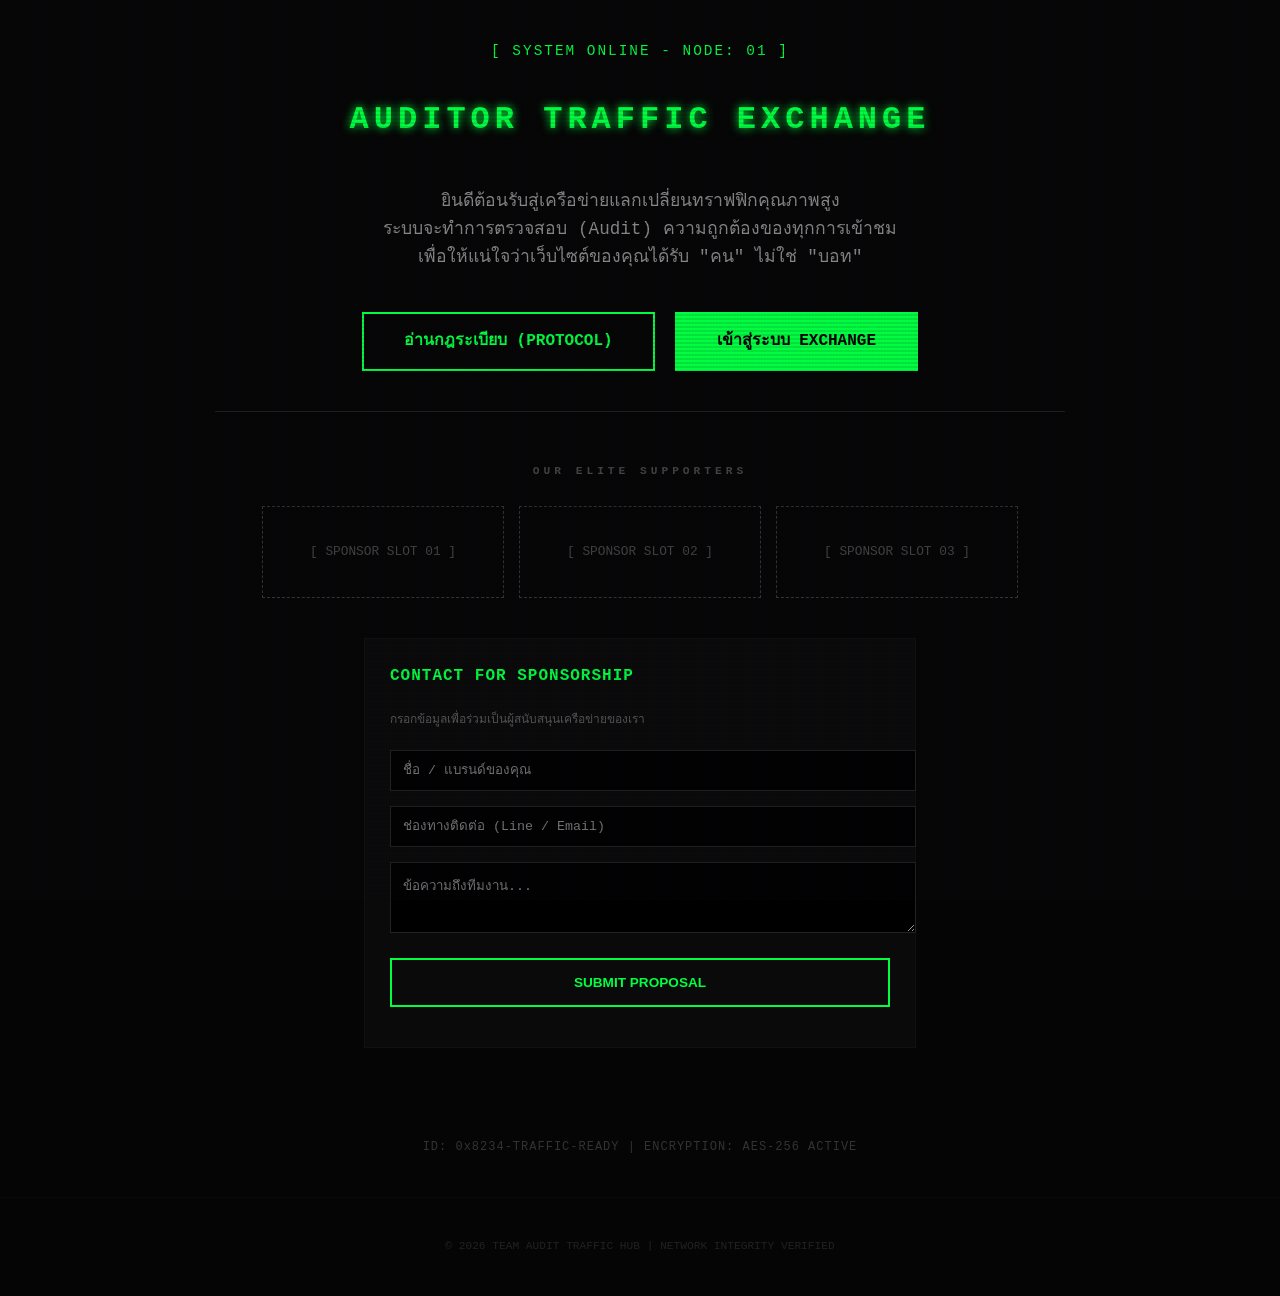
<file: index.html>
<!DOCTYPE html>
<html lang="th">
<head>
    <meta charset="UTF-8">
    <meta name="viewport" content="width=device-width, initial-scale=1.0">
    <title>AUDIT TRAFFIC NETWORK | TEAM AUDIT TRAFFIC HUB</title>
    <link rel="stylesheet" href="style.css">
    <style>
        .hero-section {
            display: flex;
            flex-direction: column;
            align-items: center;
            justify-content: center;
            min-height: 70vh;
            text-align: center;
            padding: 40px 20px;
        }
        .system-status { color: var(--matrix-green); font-size: 0.9rem; margin-bottom: 10px; letter-spacing: 2px; }
        .description { max-width: 650px; color: #888; margin: 20px 0 40px 0; font-size: 1.1rem; }
        
        /* Original Glitch Effect */
        .glitch-text { animation: glitch 2s infinite; font-weight: bold; }
        @keyframes glitch {
            0% { text-shadow: 2px 0 red; }
            50% { text-shadow: -2px 0 blue; }
            100% { text-shadow: 2px 0 red; }
        }

        /* Sponsor & Contact Section */
        .sponsor-section { width: 100%; max-width: 850px; margin: 40px auto; border-top: 1px solid #222; padding-top: 40px; }
        .sponsor-grid { display: flex; gap: 15px; justify-content: center; flex-wrap: wrap; margin-bottom: 40px; }
        .sponsor-slot { 
            width: 240px; height: 90px; border: 1px dashed #333; 
            display: flex; align-items: center; justify-content: center; 
            color: #444; font-size: 0.8rem; transition: 0.3s; font-family: monospace;
        }
        .sponsor-slot:hover { border-color: var(--matrix-green); color: var(--matrix-green); cursor: pointer; background: rgba(0,255,65,0.02); }
        
        .contact-form { background: #0a0a0a; padding: 25px; border: 1px solid #111; text-align: left; max-width: 500px; margin: 0 auto; }
        .contact-form input, .contact-form textarea { 
            width: 100%; background: #000; border: 1px solid #222; 
            color: var(--matrix-green); padding: 12px; margin-bottom: 15px; 
            font-family: monospace; outline: none;
        }
        .contact-form input:focus { border-color: var(--matrix-green); }
    </style>
</head>
<body>

<div class="container hero-section">
    <div class="system-status">[ SYSTEM ONLINE - NODE: 01 ]</div>
    <h1 class="matrix-title glitch-text">AUDITOR TRAFFIC EXCHANGE</h1>
    
    <p class="description">
        ยินดีต้อนรับสู่เครือข่ายแลกเปลี่ยนทราฟฟิกคุณภาพสูง <br>
        ระบบจะทำการตรวจสอบ (Audit) ความถูกต้องของทุกการเข้าชม <br>
        เพื่อให้แน่ใจว่าเว็บไซต์ของคุณได้รับ "คน" ไม่ใช่ "บอท"
    </p>

    <div style="display: flex; gap: 20px; flex-wrap: wrap; justify-content: center;">
        <a href="rules.html" class="audit-btn">อ่านกฎระเบียบ (PROTOCOL)</a>
        <a href="network.html" class="audit-btn" style="background: var(--matrix-green); color: #000;">เข้าสู่ระบบ EXCHANGE</a>
    </div>

    <div class="sponsor-section">
        <h3 style="color: #444; font-size: 0.7rem; letter-spacing: 4px; margin-bottom: 25px; text-transform: uppercase;">Our Elite Supporters</h3>
        
        <div class="sponsor-grid">
            <div class="sponsor-slot">[ SPONSOR SLOT 01 ]</div>
            <div class="sponsor-slot">[ SPONSOR SLOT 02 ]</div>
            <div class="sponsor-slot">[ SPONSOR SLOT 03 ]</div>
        </div>

        <div class="contact-form">
            <h4 style="color: var(--matrix-green); margin-top: 0; letter-spacing: 1px;">CONTACT FOR SPONSORSHIP</h4>
            <p style="font-size: 0.75rem; color: #555; margin-bottom: 20px;">กรอกข้อมูลเพื่อร่วมเป็นผู้สนับสนุนเครือข่ายของเรา</p>
            
            <input type="text" id="s-name" placeholder="ชื่อ / แบรนด์ของคุณ">
            <input type="text" id="s-contact" placeholder="ช่องทางติดต่อ (Line / Email)">
            <textarea id="s-msg" rows="3" placeholder="ข้อความถึงทีมงาน..."></textarea>
            
            <button onclick="sendSponsorContact()" class="audit-btn" style="width: 100%; font-size: 0.85rem;">SUBMIT PROPOSAL</button>
            <p id="s-status" style="font-size: 0.7rem; text-align: center; margin-top: 15px; font-family: monospace;"></p>
        </div>
    </div>

    <div style="margin-top: 50px; color: #333; font-size: 0.75rem; letter-spacing: 1px;">
        ID: 0x8234-TRAFFIC-READY | ENCRYPTION: AES-256 ACTIVE
    </div>
</div>

<footer style="text-align: center; padding: 40px 20px; color: #222; font-size: 0.7rem; border-top: 1px solid #0a0a0a;">
    &copy; 2026 TEAM AUDIT TRAFFIC HUB | NETWORK INTEGRITY VERIFIED
</footer>

<script>
    async function sendSponsorContact() {
        const name = document.getElementById('s-name').value.trim();
        const contact = document.getElementById('s-contact').value.trim();
        const msg = document.getElementById('s-msg').value.trim();
        const status = document.getElementById('s-status');
        
        // ก๊อป URL จาก Apps Script มาวางตรงนี้ครับ
        const SCRIPT_URL = "https://script.google.com/macros/s/AKfycbxjfMIiIfxSN_HbPt7c-pMItUAOQuzclTpiSvA4i91aLJ1QRFUAfzsw77xAdJfAC7VF3Q/exec";

        if (!name || !contact) {
            alert("กรุณาระบุชื่อและช่องทางติดต่อ");
            return;
        }

        status.style.color = "#888";
        status.innerText = "> INITIALIZING DATA TRANSFER...";
        
        try {
            const url = `${SCRIPT_URL}?sponsorName=${encodeURIComponent(name)}&sponsorContact=${encodeURIComponent(contact)}&sponsorMsg=${encodeURIComponent(msg)}`;
            await fetch(url, { mode: 'no-cors' });
            
            status.style.color = "var(--matrix-green)";
            status.innerText = "> DATA RECEIVED. WE WILL CONTACT YOU SOON.";
            
            document.getElementById('s-name').value = "";
            document.getElementById('s-contact').value = "";
            document.getElementById('s-msg').value = "";
        } catch (e) {
            status.style.color = "red";
            status.innerText = "> ERROR: CONNECTION LOST.";
        }
    }
</script>
</body>
</html>
</file>
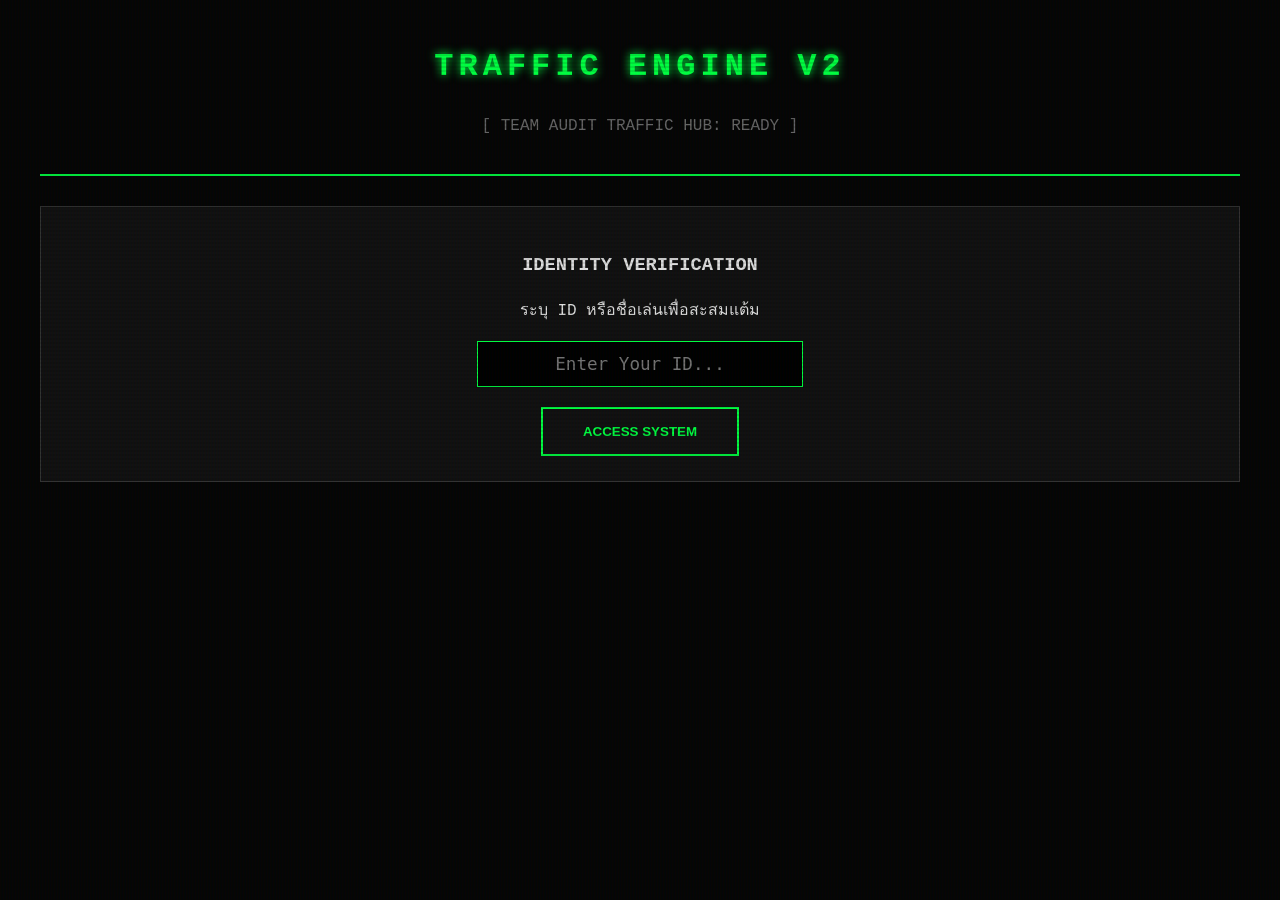
<file: network.html>
<!DOCTYPE html>
<html lang="th">
<head>
    <meta charset="UTF-8">
    <meta name="viewport" content="width=device-width, initial-scale=1.0">
    <title>Quality Verification | TEAM AUDIT TRAFFIC HUB</title>
    <link rel="stylesheet" href="style.css">
    <style>
        .audit-card { background: #111; border: 1px solid var(--panel-border); padding: 25px; margin: 20px 0; text-align: center; }
        .timer-display { font-size: 2.5rem; color: var(--matrix-green); margin: 15px 0; font-weight: bold; }
        #login-area { display: block; } 
        #action-area, #submit-area { display: none; }
        input[type="text"] { padding: 12px; width: 80%; max-width: 300px; background: #000; color: var(--matrix-green); border: 1px solid var(--matrix-green); margin-bottom: 20px; text-align: center; font-family: monospace; font-size: 1.1rem; }
        
        /* Feedback & Popup Styles */
        #feedback-section { display: none; background: #000; border: 1px solid var(--matrix-green); padding: 15px; margin-top: 15px; }
        #feedback-text { width: 100%; height: 60px; background: #111; color: var(--matrix-green); border: 1px solid #333; padding: 10px; font-family: monospace; margin-bottom: 10px; }
        #submit-popup, #view-fb-popup { display: none; position: fixed; top: 50%; left: 50%; transform: translate(-50%, -50%); width: 90%; max-width: 450px; background: #000; border: 2px solid var(--matrix-green); padding: 30px; z-index: 1000; text-align: center; box-shadow: 0 0 20px var(--matrix-green); }
        .overlay { display: none; position: fixed; top: 0; left: 0; width: 100%; height: 100%; background: rgba(0,0,0,0.8); z-index: 999; }
        .fb-item { border-bottom: 1px solid #222; padding: 10px 0; font-size: 0.85rem; text-align: left; color: var(--matrix-green); }
    </style>
</head>
<body>

<div class="container">
    <header class="header">
        <h1 class="matrix-title">TRAFFIC ENGINE V2</h1>
        <p id="user-display" style="color: #666; line-height: 1.5;">[ TEAM AUDIT TRAFFIC HUB: READY ]</p>
    </header>

    <div id="login-area" class="audit-card">
        <h3>IDENTITY VERIFICATION</h3>
        <p>ระบุ ID หรือชื่อเล่นเพื่อสะสมแต้ม</p>
        <input type="text" id="viewer-id" placeholder="Enter Your ID...">
        <br>
        <button class="audit-btn" onclick="saveIdentity()">ACCESS SYSTEM</button>
    </div>

    <div id="action-area">
        <div style="text-align:center; color:#888; margin-bottom:10px;">
            PROGRESS: <span id="current-step" style="color:var(--matrix-green)">0</span> SITES AUDITED
        </div>
        <div class="audit-card">
            <h3 id="site-title">พร้อมทำการ Audit</h3>
            <div id="timer" class="timer-display" style="display:none;">30</div>
            
            <div id="feedback-section">
                <p style="color:var(--matrix-green); font-size:0.8rem;">[ STEP 2: ให้คำแนะนำเว็บนี้เพื่อรับแต้ม ]</p>
                <textarea id="feedback-text" placeholder="เว็บสวยครับ, ตัวสะกดผิด, อยากให้มีปุ่มแอดไลน์..."></textarea>
                <button class="audit-btn" onclick="submitFeedbackAndNext()" style="width:100%;">ส่งความเห็น & รับแต้ม</button>
            </div>

            <button id="action-btn" class="audit-btn" onclick="startAudit()" disabled>LOADING...</button>
        </div>
    </div>

    <div id="submit-area" class="audit-card">
        <h2 style="color:var(--matrix-green)">[ ACCESS GRANTED ]</h2>
        <p>คุณได้รับสิทธิ์เข้าถึงระบบจัดการลิงก์</p>
        <button class="audit-btn" onclick="openPopup()" style="background:var(--matrix-green); color:#000;">ฝากลิงก์เว็บของคุณ</button>
        <button class="audit-btn" onclick="loadMyFeedback()" style="border-color:#555; margin-top:10px;">เช็คคอมเมนต์ที่ได้รับ</button>
        <br><br>
        <button class="audit-btn" onclick="resetSession()" style="font-size:0.7rem; padding:5px 10px;">LOGOUT (เปลี่ยนชื่อ)</button>
    </div>
</div>

<div id="overlay" class="overlay"></div>

<div id="submit-popup">
    <h3 style="color:var(--matrix-green)">UPDATE YOUR URL</h3>
    <input type="text" id="new-url" placeholder="https://your-website.com" style="width: 100%; margin: 15px 0; background: #111; color: #0f0; border: 1px solid #0f0; padding: 10px;">
    <button class="audit-btn" onclick="submitNewUrl()">ยืนยันการบันทึก</button>
    <p id="status-msg" style="margin-top:10px; font-size:0.8rem;"></p>
    <button onclick="closePopup()" style="background:none; border:none; color:#555; cursor:pointer; margin-top:10px;">[ ปิด ]</button>
</div>

<div id="view-fb-popup">
    <h3 style="color:var(--matrix-green)">WEB AUDIT LOGS</h3>
    <div id="fb-list" style="max-height: 300px; overflow-y: auto; margin-bottom: 15px;"></div>
    <button onclick="closeFbPopup()" class="audit-btn">ปิดหน้าต่าง</button>
</div>

<script>
    let step = 0;
    let totalWatched = 0;
    let timerInterval;
    let memberSites = [];
    const UNLOCK_AT = 5;
    const SCRIPT_URL = "https://script.google.com/macros/s/AKfycbzL5TLivlfrmUnyOIlYyI0_hXCMqa0h1KqblPtYwFZTINIpv2T4IK05L9PF09xpr7G78w/exec";

    window.onload = () => {
        const savedId = localStorage.getItem('auditor_id');
        if (savedId) { showActionArea(savedId); }
    };

    function saveIdentity() {
        const id = document.getElementById('viewer-id').value.trim();
        if (id.length >= 3) {
            localStorage.setItem('auditor_id', id);
            showActionArea(id);
        } else { alert("ID ต้องมีความยาวอย่างน้อย 3 ตัวอักษร"); }
    }

    async function showUserStats(id) {
        try {
            const response = await fetch(`${SCRIPT_URL}?checkUser=${encodeURIComponent(id)}`);
            const stats = await response.json();
            document.getElementById('user-display').innerHTML = `[ USER: ${id.toUpperCase()} ] <br> <span style="color:var(--matrix-green); font-size:0.8rem;">ช่วยเพื่อนแล้ว: ${stats.done} | เว็บคุณถูกดู: ${stats.received}</span>`;
        } catch (e) { console.log("Stats error"); }
    }

    async function showActionArea(id) {
        document.getElementById('login-area').style.display = 'none';
        document.getElementById('action-area').style.display = 'block';
        showUserStats(id);
        try {
            const response = await fetch(SCRIPT_URL);
            memberSites = await response.json();
            if (memberSites.length > 0) {
                document.getElementById('action-btn').disabled = false;
                document.getElementById('action-btn').innerText = "เริ่มตรวจสอบ (SITE 1)";
            }
        } catch (e) { document.getElementById('site-title').innerText = "ฐานข้อมูลขัดข้อง"; }
    }

    function startAudit() {
        if (step >= memberSites.length) return;
        const btn = document.getElementById('action-btn');
        const timerDiv = document.getElementById('timer');
        let timeLeft = 30;
        window.open(memberSites[step], '_blank');
        btn.disabled = true;
        btn.innerText = "กำลังตรวจสอบ...";
        timerDiv.style.display = 'block';
        timerDiv.innerText = timeLeft;
        timerInterval = setInterval(() => {
            timeLeft--;
            timerDiv.innerText = timeLeft;
            if (timeLeft <= 0) { 
                clearInterval(timerInterval); 
                showFeedbackUI(); 
            }
        }, 1000);
    }

    function showFeedbackUI() {
        document.getElementById('timer').style.display = 'none';
        document.getElementById('action-btn').style.display = 'none';
        document.getElementById('feedback-section').style.display = 'block';
    }

    // 🚩 ฟังก์ชันฉบับแก้ไข: ส่งคอมเมนต์ชัวร์ + ป้องกันตัวอักษรซ้ำ
    async function submitFeedbackAndNext() {
        const feedbackBox = document.getElementById('feedback-text');
        const feedback = feedbackBox.value.trim();

        // 🛡️ ดักจับตัวอักษรซ้ำเกิน 4 ตัว เช่น "aaaaa", "55555", "....."
        const isRepeated = /(.)\1{4,}/.test(feedback);         

        // 1. เช็คความยาว
        if (feedback.length < 5) { 
            alert("กรุณาพิมพ์คำแนะนำอย่างน้อย 5 ตัวอักษร"); 
            return; 
        }

        // 2. เช็คการพิมพ์มั่ว (ซ้ำซาก) - พี่เพิ่มตรงนี้เข้าไปครับ
        if (isRepeated) {
            alert("คำแนะนำของคุณดูไม่เป็นธรรมชาติ (มีการใช้ตัวอักษรซ้ำเกินไป) กรุณาให้คำแนะนำที่มีประโยชน์กว่านี้");
            return;
        }

        const viewerId = localStorage.getItem('auditor_id');
        const watchedUrl = memberSites[step];

        try {
            // ยิงข้อมูลไปที่ Apps Script
            const url = `${SCRIPT_URL}?viewerId=${encodeURIComponent(viewerId)}&targetUrl=${encodeURIComponent(watchedUrl)}&feedback=${encodeURIComponent(feedback)}`;
            await fetch(url, { mode: 'no-cors' });
            
            // ล้างค่าและสลับ UI
            feedbackBox.value = "";
            document.getElementById('feedback-section').style.display = 'none';
            const btn = document.getElementById('action-btn');
            btn.style.display = 'inline-block';
            btn.disabled = false; // ✅ ปลดล็อกปุ่มเริ่มตรวจสอบเว็บถัดไป
            
            completeStep(); 
        } catch (e) {
            alert("การเชื่อมต่อขัดข้อง กรุณาลองส่งใหม่อีกครั้ง");
        }
    }

    function completeStep() {
        step++;
        totalWatched++;
        document.getElementById('current-step').innerText = totalWatched;
        if (totalWatched >= UNLOCK_AT) { document.getElementById('submit-area').style.display = 'block'; }
        if (step >= memberSites.length) { refreshQueue(); } 
        else {
            document.getElementById('action-btn').innerText = `ตรวจสอบเว็บต่อไป (ลำดับที่ ${totalWatched + 1})`;
            showUserStats(localStorage.getItem('auditor_id'));
        }
    }

    async function refreshQueue() {
        const btn = document.getElementById('action-btn');
        btn.innerText = "กำลังดึงคิวใหม่...";
        btn.disabled = true;
        const response = await fetch(SCRIPT_URL);
        memberSites = await response.json();
        step = 0;
        btn.disabled = false;
        btn.innerText = `ตรวจสอบเว็บต่อไป (ลำดับที่ ${totalWatched + 1})`;
    }

    async function loadMyFeedback() {
        const myUrl = prompt("ระบุ URL เว็บของคุณเพื่อดูคอมเมนต์:");
        if (!myUrl) return;
        const res = await fetch(`${SCRIPT_URL}?getMyFeedback=${encodeURIComponent(myUrl)}`);
        const logs = await res.json();
        const listDiv = document.getElementById('fb-list');
        listDiv.innerHTML = logs.length ? "" : "<p>ยังไม่มีคอมเมนต์</p>";
        logs.forEach(log => { listDiv.innerHTML += `<div class="fb-item">(${log.time}) > ${log.msg}</div>`; });
        document.getElementById('overlay').style.display = 'block';
        document.getElementById('view-fb-popup').style.display = 'block';
    }

    function openPopup() { document.getElementById('overlay').style.display = 'block'; document.getElementById('submit-popup').style.display = 'block'; }
    function closePopup() { document.getElementById('overlay').style.display = 'none'; document.getElementById('submit-popup').style.display = 'none'; }
    function closeFbPopup() { document.getElementById('overlay').style.display = 'none'; document.getElementById('view-fb-popup').style.display = 'none'; }
    function resetSession() { localStorage.removeItem('auditor_id'); location.reload(); }

    async function submitNewUrl() {
        const viewerId = localStorage.getItem('auditor_id');
        const urlValue = document.getElementById('new-url').value.trim();
        if (!urlValue.includes('http')) { alert("URL ไม่ถูกต้อง"); return; }
        document.getElementById('status-msg').innerText = "กำลังบันทึก...";
        await fetch(`${SCRIPT_URL}?viewerId=${encodeURIComponent(viewerId)}&updateMyUrl=${encodeURIComponent(urlValue)}`, { mode: 'no-cors' });
        document.getElementById('status-msg').innerText = "สำเร็จ!";
        setTimeout(() => location.reload(), 1500);
    }
</script>
</body>
</html>
</file>
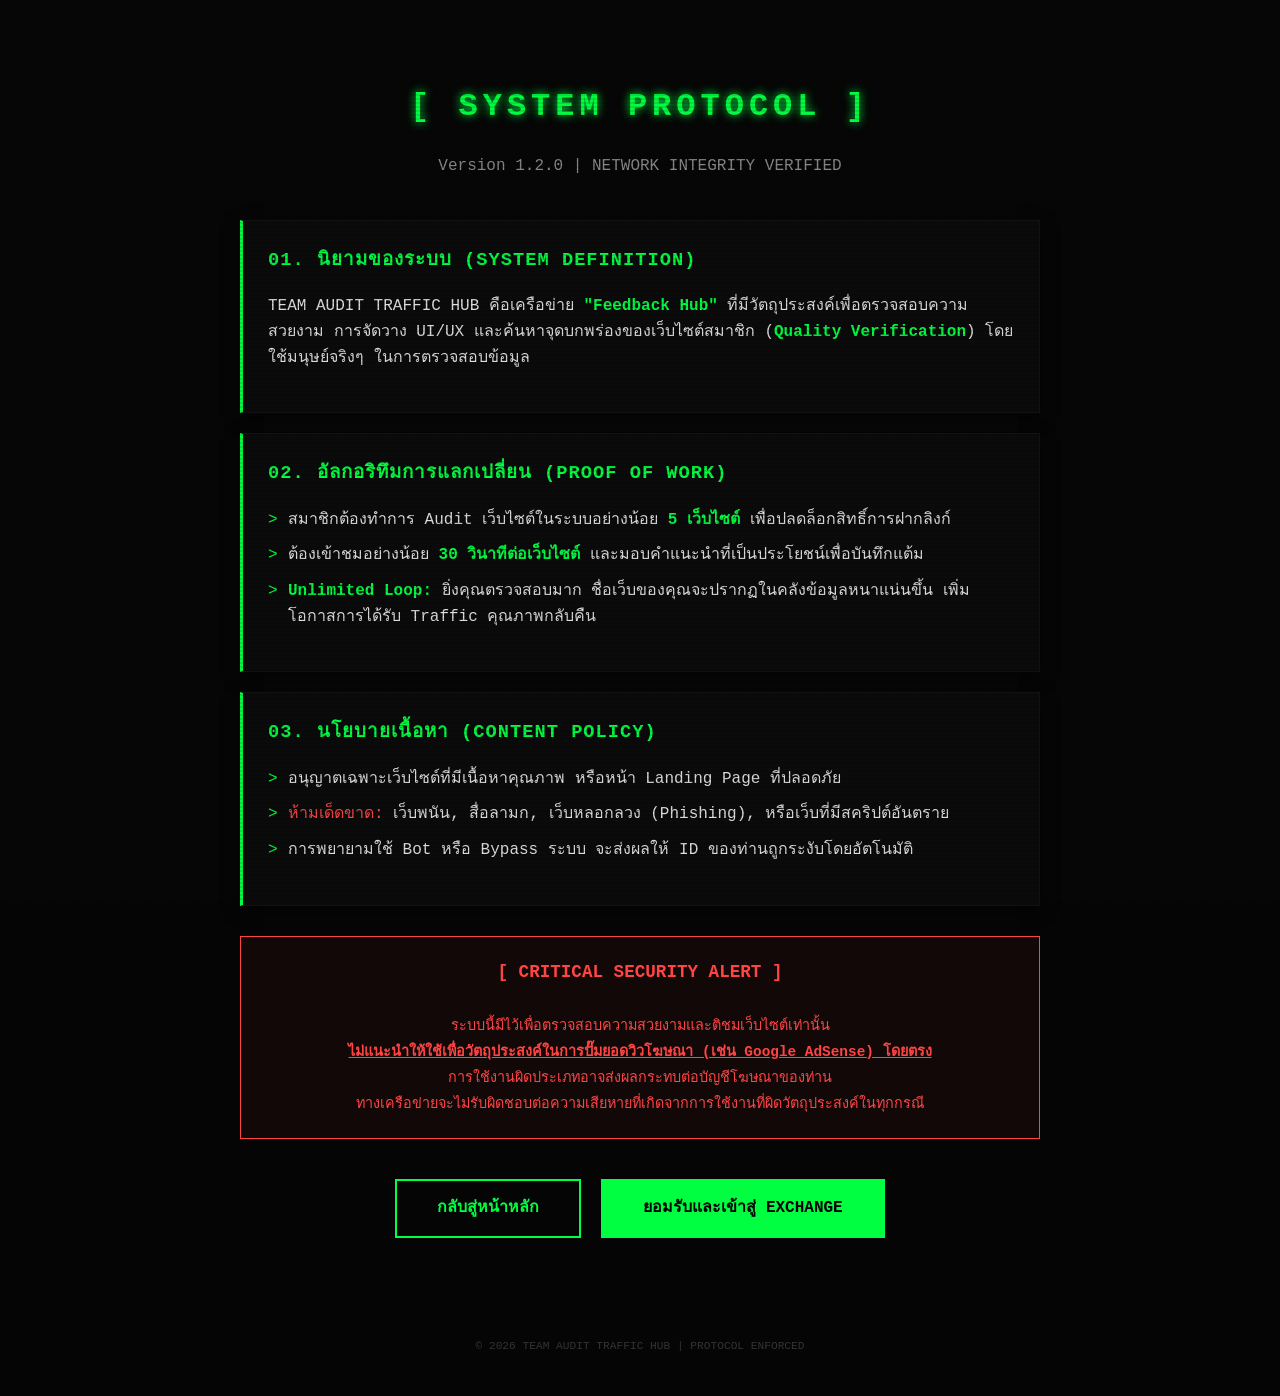
<file: rules.html>
<!DOCTYPE html>
<html lang="th">
<head>
    <meta charset="UTF-8">
    <meta name="viewport" content="width=device-width, initial-scale=1.0">
    <title>PROTOCOL & RULES | TEAM AUDIT TRAFFIC HUB</title>
    <link rel="stylesheet" href="style.css">
    <style>
        .rules-container { max-width: 800px; margin: 40px auto; padding: 20px; line-height: 1.6; }
        .rule-card { 
            background: #0a0a0a; 
            border-left: 3px solid var(--matrix-green); 
            padding: 25px; 
            margin-bottom: 20px; 
            border-top: 1px solid #111; 
            border-right: 1px solid #111; 
            border-bottom: 1px solid #111; 
            box-shadow: 0 5px 15px rgba(0,0,0,0.5);
        }
        .warning-box { 
            border: 1px solid #ff4444; 
            padding: 20px; 
            color: #ff4444; 
            font-size: 0.9rem; 
            margin-top: 30px; 
            background: rgba(255, 68, 68, 0.05); 
            text-align: center;
            line-height: 1.8;
        }
        .highlight { color: var(--matrix-green); font-weight: bold; }
        h3 { margin-top: 0; color: var(--matrix-green); letter-spacing: 1px; }
        ul { list-style: none; padding: 0; }
        li { margin-bottom: 10px; padding-left: 20px; position: relative; }
        li::before { content: ">"; position: absolute; left: 0; color: var(--matrix-green); }
    </style>
</head>
<body>

<div class="container rules-container">
    <h1 class="matrix-title" style="text-align: center;">[ SYSTEM PROTOCOL ]</h1>
    <p style="text-align:center; color: #888; margin-bottom: 40px;">Version 1.2.0 | NETWORK INTEGRITY VERIFIED</p>

    <div class="rule-card">
        <h3>01. นิยามของระบบ (SYSTEM DEFINITION)</h3>
        <p>TEAM AUDIT TRAFFIC HUB คือเครือข่าย <span class="highlight">"Feedback Hub"</span> ที่มีวัตถุประสงค์เพื่อตรวจสอบความสวยงาม การจัดวาง UI/UX และค้นหาจุดบกพร่องของเว็บไซต์สมาชิก (<span class="highlight">Quality Verification</span>) โดยใช้มนุษย์จริงๆ ในการตรวจสอบข้อมูล</p>
    </div>

    <div class="rule-card">
        <h3>02. อัลกอริทึมการแลกเปลี่ยน (PROOF OF WORK)</h3>
        <ul>
            <li>สมาชิกต้องทำการ Audit เว็บไซต์ในระบบอย่างน้อย <span class="highlight">5 เว็บไซต์</span> เพื่อปลดล็อกสิทธิ์การฝากลิงก์</li>
            <li>ต้องเข้าชมอย่างน้อย <span class="highlight">30 วินาทีต่อเว็บไซต์</span> และมอบคำแนะนำที่เป็นประโยชน์เพื่อบันทึกแต้ม</li>
            <li><span class="highlight">Unlimited Loop:</span> ยิ่งคุณตรวจสอบมาก ชื่อเว็บของคุณจะปรากฏในคลังข้อมูลหนาแน่นขึ้น เพิ่มโอกาสการได้รับ Traffic คุณภาพกลับคืน</li>
        </ul>
    </div>

    <div class="rule-card">
        <h3>03. นโยบายเนื้อหา (CONTENT POLICY)</h3>
        <ul>
            <li>อนุญาตเฉพาะเว็บไซต์ที่มีเนื้อหาคุณภาพ หรือหน้า Landing Page ที่ปลอดภัย</li>
            <li><span style="color: #ff4444;">ห้ามเด็ดขาด:</span> เว็บพนัน, สื่อลามก, เว็บหลอกลวง (Phishing), หรือเว็บที่มีสคริปต์อันตราย</li>
            <li>การพยายามใช้ Bot หรือ Bypass ระบบ จะส่งผลให้ ID ของท่านถูกระงับโดยอัตโนมัติ</li>
        </ul>
    </div>

    <div class="warning-box">
        <strong style="font-size: 1.1rem;">[ CRITICAL SECURITY ALERT ]</strong><br><br>
        ระบบนี้มีไว้เพื่อตรวจสอบความสวยงามและติชมเว็บไซต์เท่านั้น <br>
        <span class="highlight" style="text-decoration: underline; color: #ff4444;">ไม่แนะนำให้ใช้เพื่อวัตถุประสงค์ในการปั๊มยอดวิวโฆษณา (เช่น Google AdSense) โดยตรง</span> <br>
        การใช้งานผิดประเภทอาจส่งผลกระทบต่อบัญชีโฆษณาของท่าน <br>
        ทางเครือข่ายจะไม่รับผิดชอบต่อความเสียหายที่เกิดจากการใช้งานที่ผิดวัตถุประสงค์ในทุกกรณี
    </div>

    <div style="text-align: center; margin-top: 40px; display: flex; gap: 20px; justify-content: center; flex-wrap: wrap;">
        <a href="index.html" class="audit-btn">กลับสู่หน้าหลัก</a>
        <a href="network.html" class="audit-btn" style="background: var(--matrix-green); color: #000;">ยอมรับและเข้าสู่ EXCHANGE</a>
    </div>
</div>

<footer style="text-align: center; padding: 40px; color: #333; font-size: 0.7rem;">
    &copy; 2026 TEAM AUDIT TRAFFIC HUB | PROTOCOL ENFORCED
</footer>

</body>
</html>
</file>
<file: style.css>
:root {
    --matrix-green: #00ff41;
    --dark-bg: #050505;
    --text-white: #e0e0e0;
    --panel-border: #333;
}

body {
    margin: 0;
    background-color: var(--dark-bg);
    color: var(--text-white);
    font-family: 'Courier New', Courier, monospace;
    line-height: 1.6;
    overflow-x: hidden;
}

/* เอฟเฟกต์ลายเส้นหน้าจอ (Scanline) */
body::before {
    content: " ";
    display: block;
    position: fixed;
    top: 0; left: 0; bottom: 0; right: 0;
    background: linear-gradient(rgba(18, 16, 16, 0) 50%, rgba(0, 0, 0, 0.1) 50%), 
                linear-gradient(90deg, rgba(255, 0, 0, 0.03), rgba(0, 255, 0, 0.01), rgba(0, 0, 255, 0.03));
    z-index: 9999;
    background-size: 100% 4px, 3px 100%;
    pointer-events: none;
}

.container {
    max-width: 1200px;
    margin: auto;
    padding: 20px;
}

.header {
    text-align: center;
    border-bottom: 2px solid var(--matrix-green);
    padding-bottom: 20px;
    margin-bottom: 30px;
}

.matrix-title {
    color: var(--matrix-green);
    font-size: 2rem;
    letter-spacing: 5px;
    text-shadow: 0 0 10px var(--matrix-green);
}

/* ปุ่มสไตล์ Auditor */
.audit-btn {
    display: inline-block;
    border: 2px solid var(--matrix-green);
    color: var(--matrix-green);
    padding: 15px 40px;
    text-decoration: none;
    font-weight: bold;
    text-transform: uppercase;
    transition: 0.3s;
    cursor: pointer;
    background: transparent;
}

.audit-btn:hover {
    background: var(--matrix-green);
    color: #000;
    box-shadow: 0 0 30px var(--matrix-green);
}

.audit-btn:disabled {
    border-color: #555;
    color: #555;
    cursor: not-allowed;
}
</file>
